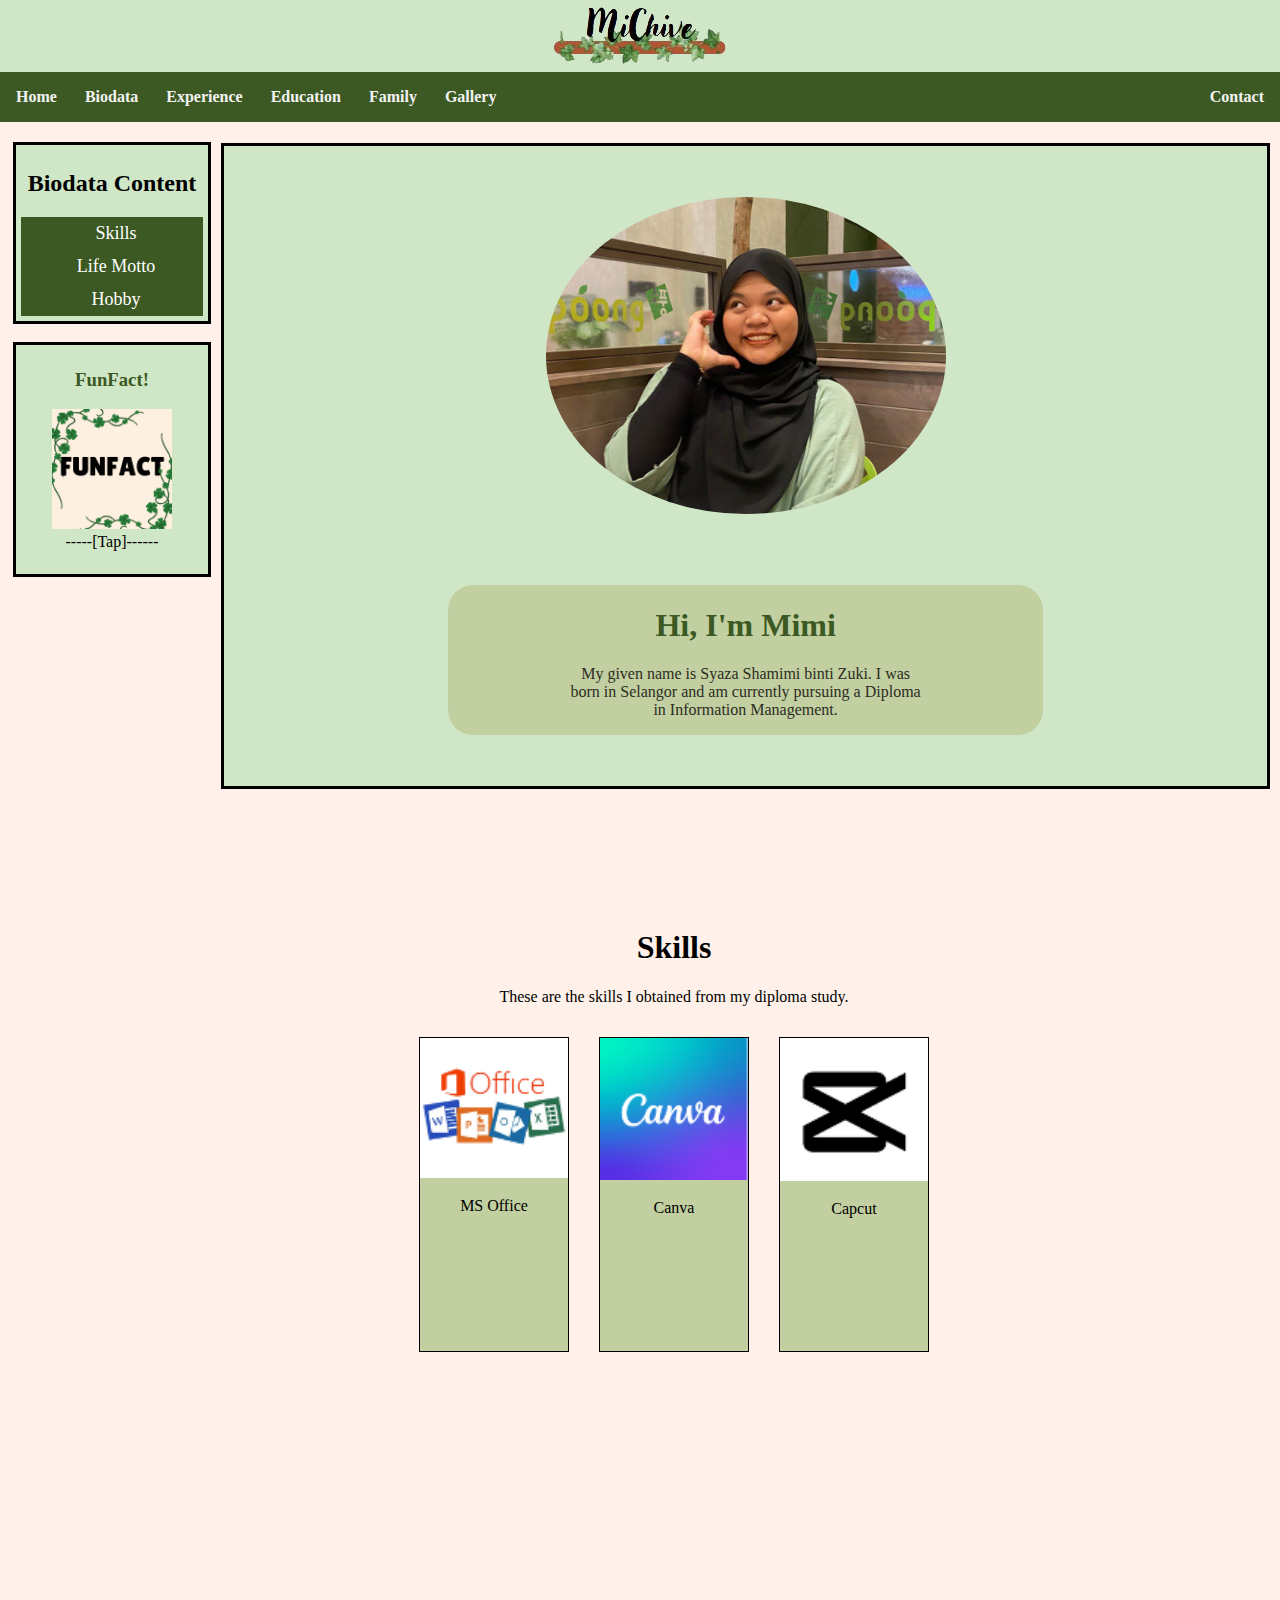
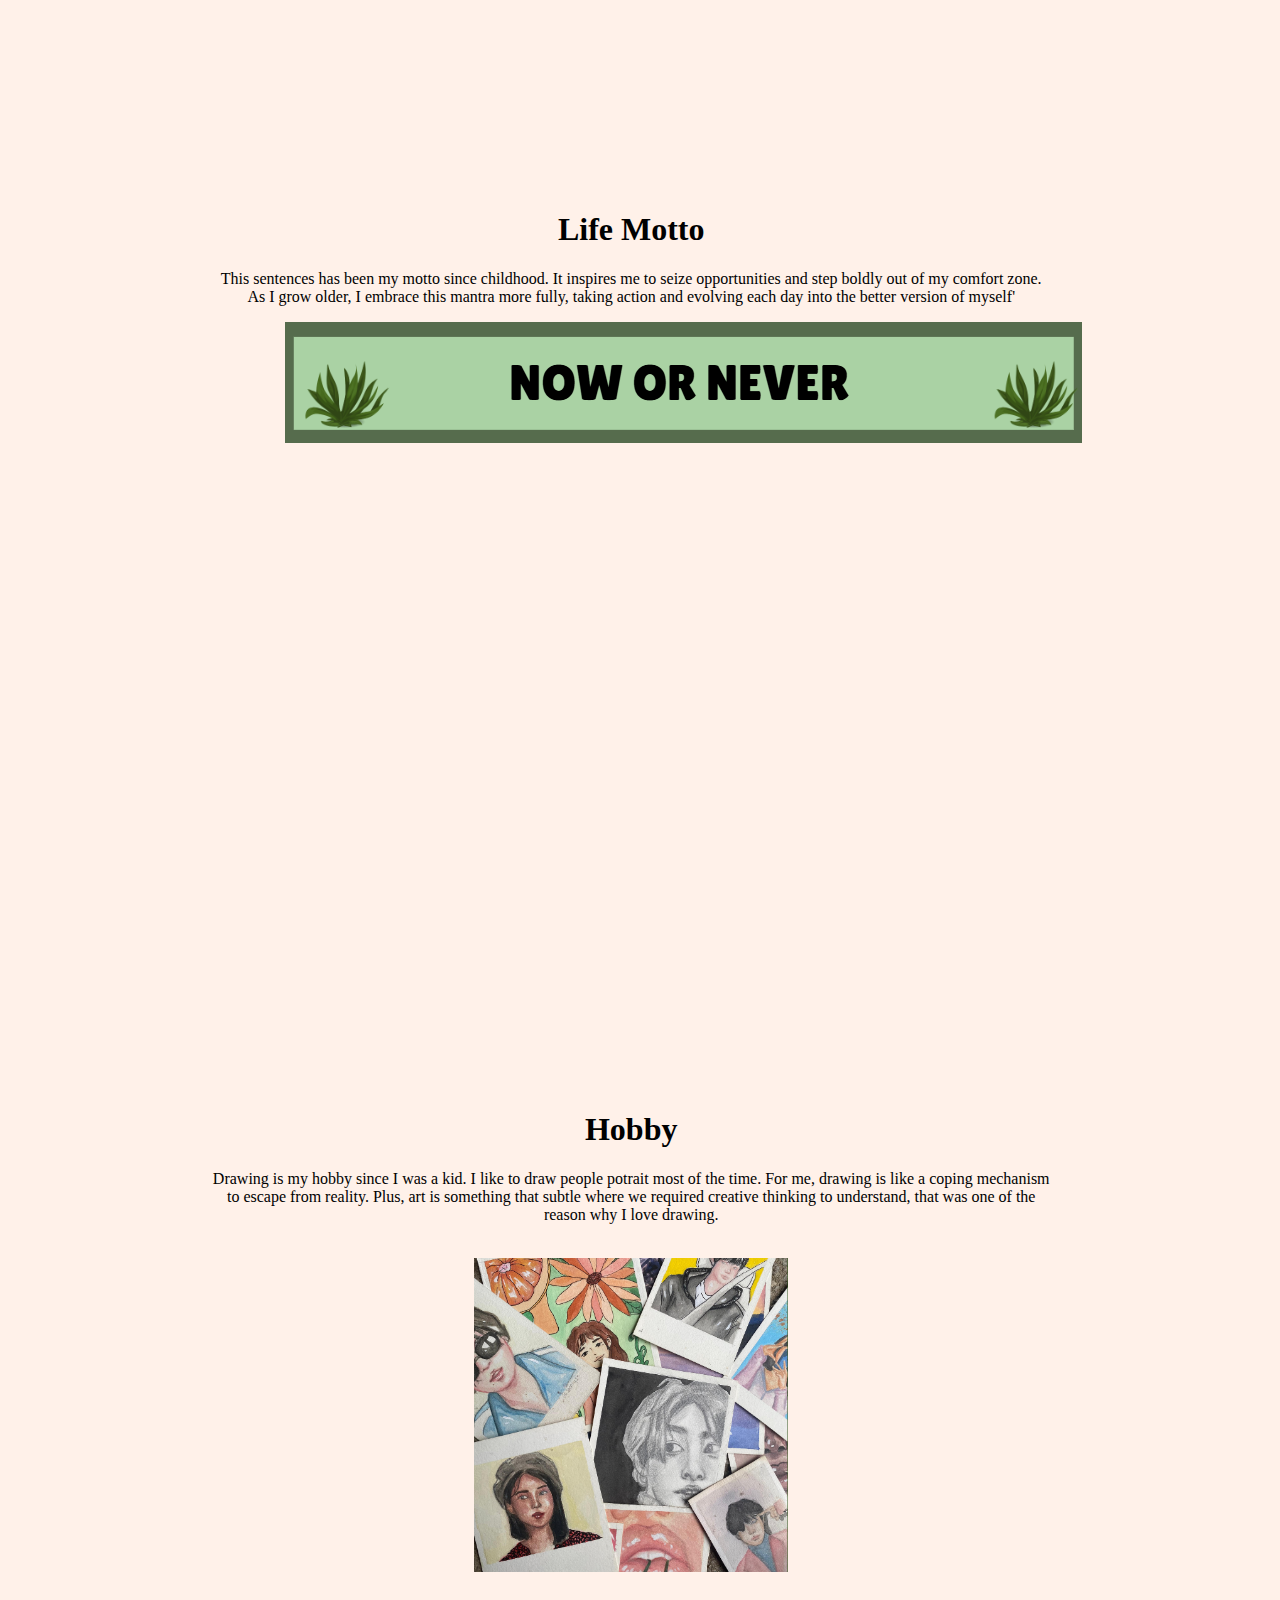
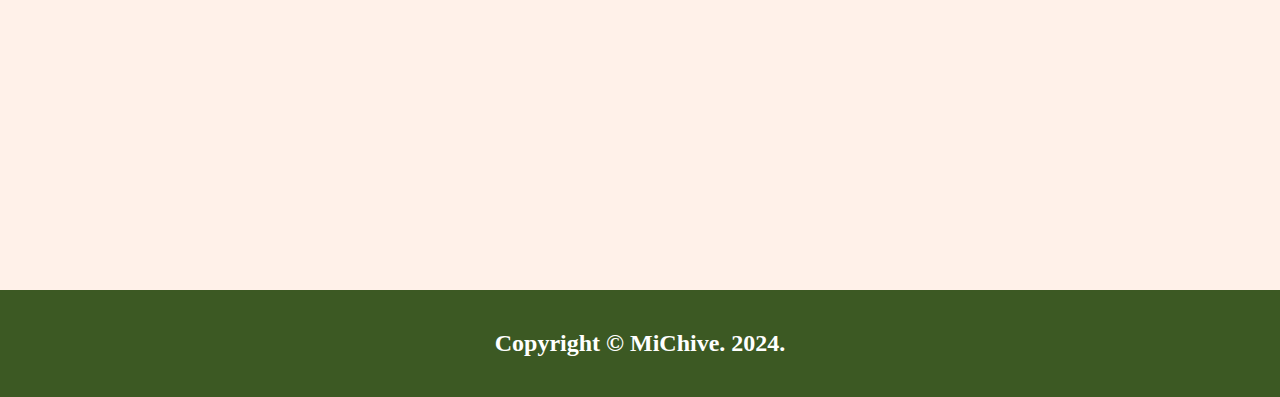
<file: biodata.html>
<!DOCTYPE html>
<html lang="en">
<head>
  <meta name="viewport" content="width=device-width, initial-scale=1.0">
  <title>MiChive</title>
  <link rel="stylesheet" href="style.css">
</head>
<body>
    <div class="header">
        <img src="imagesweb/websitelogo.png" alt="Website Logo">
      </div>
      
      <div class="topnav">
        <ul>
        <a href="index.html"><b>Home</b></a></li>
        <a href="biodata.html"><b>Biodata</b></a></li>
        <a href="experience.html"><b>Experience</b></a></li>
        <a href="education.html"><b>Education</b></a></li>
        <a href="family.html"><b>Family</b></a></li>
        <a href="gallery.html"><b>Gallery</b></a></li>
        <a href="contact.html" style="float:right"><b>Contact</b></a>
      </ul>
      </div>

<div class="maincontent">
      <div class="row">
        <div class="leftcolumn">
          <div class="home_card">
            <h2>Biodata Content</h2>
              <!-- Side Navigation Bar -->
              <div class="sidenav">
                <a href="#skills">Skills</a>
                <a href="#lifemotto">Life Motto</a>
                <a href="#hobby">Hobby</a>
                  
              </div>
          </div>
          <br>
          <div class="home_card">
            <h3>FunFact!</h3>
            <div class="home_card2">
            
              <div class="dropdown_homepage1">
                <img src="imagesweb/funfact.png" alt="Cinque Terre" width="120" height="120">
                <figcaption>-----[Tap]------</figcaption>
                <br>
                <div class="dropdown_homepage2">
                <img src="imagesweb/catlover.png" alt="Cinque Terre" width="200" height="200">
                <div class="desc">I'm a cat person.</div>
                </div>
              </div>

            </div>
          </div>
        </div>

        <div class="rightcolumn">
          <div class="home_card">
            <div class="profile" >
                    <img src="imagesweb/mimi_buatlove.jpg" alt="Profile Picture">
                    <div class="profilecap">
                      <h1>Hi, I'm Mimi</h1>
                      <p>
                        My given name is Syaza Shamimi binti Zuki. I was born in Selangor and am currently pursuing a Diploma in Information Management.
                    </div>
                </div>
            </div>
        </div>



      <div class="section" id="skills">
        <br>
        <h1>Skills</h1>
        <p>These are the skills I obtained from my diploma study.
        <div class="skill-container">
            <div class="skill">
                <img src="imagesweb/skill1.png" alt="MS Office" >
              <div class="desc">MS Office</div>
            </div>
            
            <div class="skill">
                <img src="imagesweb/skill2.png" alt="Canva" >
              <div class="desc">Canva</div>
            </div>
            
            <div class="skill">
                <img src="imagesweb/skill3.png" alt="Capcut" >    
              <div class="desc">Capcut</div>
            </div>
            
           
          </div>
      </div>

      <div class="section" id="lifemotto">
        <h1>Life Motto</h1>
        <p>This sentences has been my motto since childhood. It inspires me to seize opportunities and step boldly out of my comfort zone. As I grow older, I embrace this mantra more fully, taking action and evolving each day into the better version of myself'</p>
        <img src="imagesweb/motto.png" alt="motto" >            
      </div>

      

       
          </div>
        </div>
      </div>

        <div class="section" id="hobby">
            <h1>Hobby</h1>
            <p> Drawing is my hobby since I was a kid. I like to draw people potrait most of the time. For me, drawing is like a coping mechanism to escape from reality. 
              Plus, art is something that subtle where we required creative thinking to understand, that was one of the reason why I love drawing.</p><br>
              <img src="imagesweb/hobbyimg.png" alt="hobby" width="400" height="400">            
            </div>
    </div>


      
    <div class="footer">
      <h2>Copyright © MiChive. 2024.</h2>
      </div>
      
      </body>
      </html>
</file>
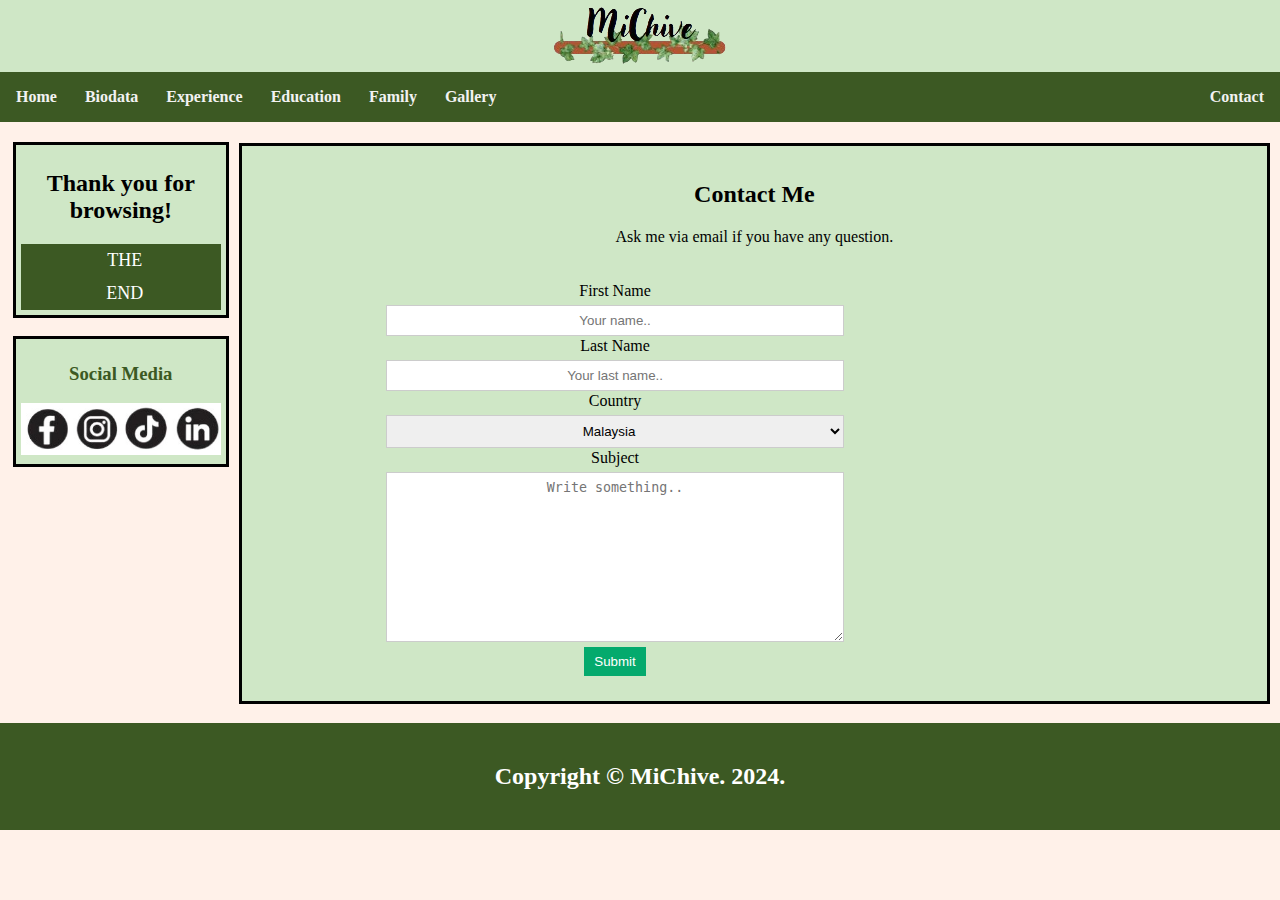
<file: contact.html>
<!DOCTYPE html>
<html lang="en">
<head>
  <meta name="viewport" content="width=device-width, initial-scale=1.0">
  <title>MiChive</title>
  <link rel="stylesheet" href="style.css">
</head>
<body>
    <div class="header">
        <img src="imagesweb/websitelogo.png" alt="Website Logo">
      </div>
      
      <div class="topnav">
        <ul>
        <a href="index.html"><b>Home</b></a></li>
        <a href="biodata.html"><b>Biodata</b></a></li>
        <a href="experience.html"><b>Experience</b></a></li>
        <a href="education.html"><b>Education</b></a></li>
        <a href="family.html"><b>Family</b></a></li>
        <a href="gallery.html"><b>Gallery</b></a></li>
        <a href="contact.html" style="float:right"><b>Contact</b></a>
      </ul>
      </div>
      
    <div class="row">
        <div class="leftcolumn">
          <div class="home_card">
            <h2>Thank you for browsing!</h2>
              <!-- Side Navigation Bar -->
              <div class="sidenav">
                  <a href="#whatismichive">THE</a>
                  <a href="#function">END</a>
              </div>
          </div>
  <br>
          <div class="home_card">
            <h3>Social Media</h3>
            <div class="home_card2">
              <div class="dropdown_homepage1">
                <a href="default.asp"><img src="imagesweb/socialmedia_icon.jpg" alt="HTML tutorial" style="width:200px;height:52px;" usemap="#workmap"></a>
              </div>
              <map name="workmap">
                <area shape="circle" coords="41,39,31" alt="Facebook"  href="https://www.facebook.com/syaza.shamimi.3/" target="_blank">
                <area shape="circle" coords="116,41,31" alt="Instagram" href="https://www.instagram.com/syzashmimi/?hl=en" target="_blank">
                <area shape="circle" coords="193,39,28" alt="Tiktok" href="https://www.tiktok.com/@gaulierp" target="_blank">
                <area shape="circle" coords="271.38,31" alt="Linkedin" href="https://www.linkedin.com/in/syaza-shamimi-339b592b5/" target="_blank"> 
              </map>

              

            </div>
          </div>
        </div>

        <div class="rightcolumn">
          <div class="home_card">
            <div class="container">
                  <h2>Contact Me</h2>
                  <p>Ask me via email if you have any question.</p>
                <div class="row">
                  <div class="column">
                    <form action="/action_page.php">
                      <label for="fname">First Name</label>
                      <input type="text" id="fname" name="firstname" placeholder="Your name..">
                      <label for="lname">Last Name</label>
                      <input type="text" id="lname" name="lastname" placeholder="Your last name..">
                      <label for="country">Country</label>
                      <select id="country" name="country">
                        <option value="Malaysia">Malaysia</option>
                        <option value="Canada">Canada</option>
                        <option value="Korea">Korea</option>
                        <option value="Japan">Japan</option>
                        <option value="United Kingdom">United Kingdom</option>
                      </select>
                      <label for="subject">Subject</label>
                      <textarea id="subject" name="subject" placeholder="Write something.." style="height:170px"></textarea>
                      <input type="submit" value="Submit">
                    </form>
                  </div>
                </div>
              </div>
          </div>
        </div>
    </div>
<br>

      
      <div class="footer">
        <h2>Copyright © MiChive. 2024.</h2>
      </div>
      
      </body>
      </html>
</file>
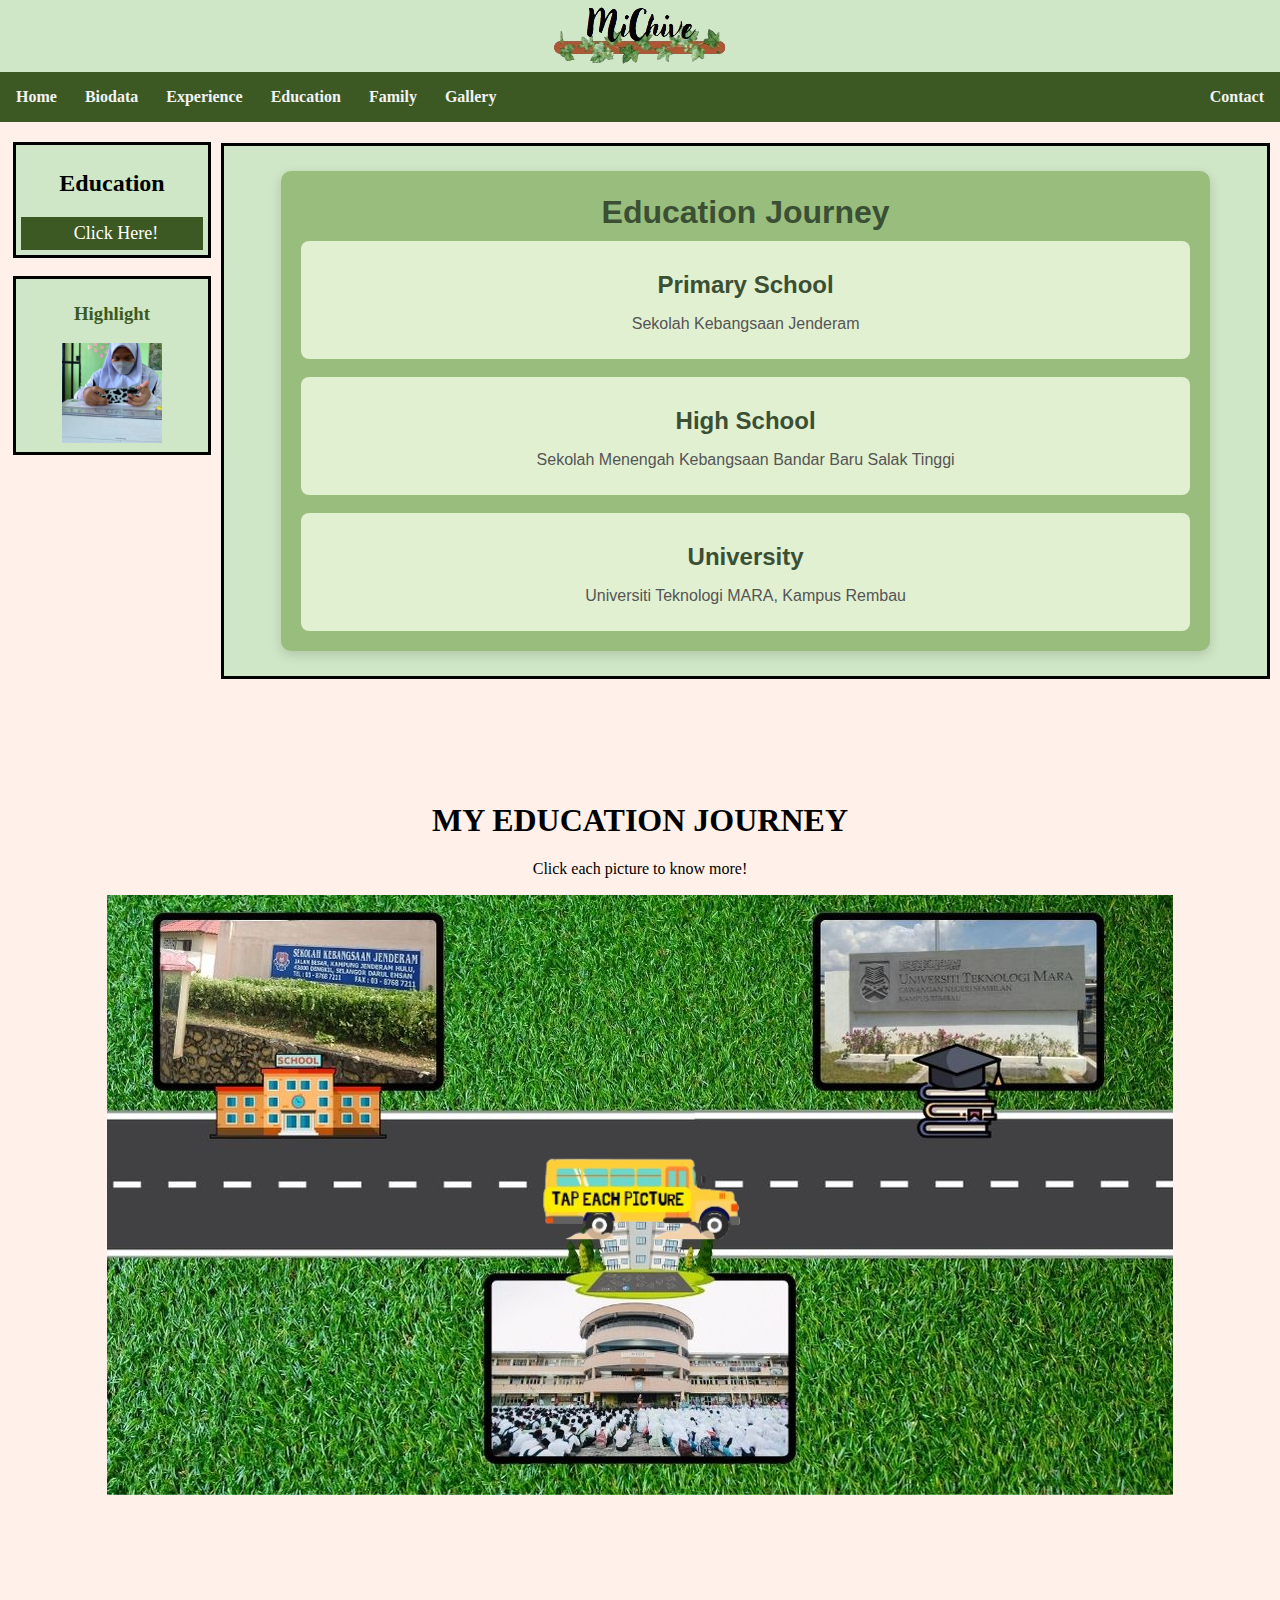
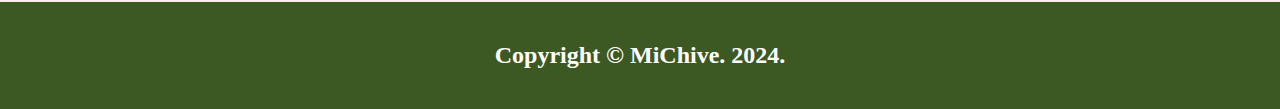
<file: education.html>
<!DOCTYPE html>
<html lang="en">
<head>
  <meta name="viewport" content="width=device-width, initial-scale=1.0">
  <title>MiChive</title>
  <link rel="stylesheet" href="style.css">
</head>
<body>
    <div class="header">
        <img src="imagesweb/websitelogo.png" alt="Website Logo">
      </div>
      
      <div class="topnav">
        <ul>
        <a href="index.html"><b>Home</b></a></li>
        <a href="biodata.html"><b>Biodata</b></a></li>
        <a href="experience.html"><b>Experience</b></a></li>
        <a href="education.html"><b>Education</b></a></li>
        <a href="family.html"><b>Family</b></a></li>
        <a href="gallery.html"><b>Gallery</b></a></li>
        <a href="contact.html" style="float:right"><b>Contact</b></a>
      </ul>
      </div>
      
    <div class="row">
        <div class="leftcolumn">
          <div class="home_card">
            <h2>Education</h2>
              <!-- Side Navigation Bar -->
              <div class="sidenav">
                  <a href="#details_education">Click Here!</a>
              </div>
          </div>
  <br>
          <div class="home_card">
            <h3>Highlight</h3>
            <div class="home_card2">
            
              <div class="dropdown_homepage1">
                <img src="imagesweb/highlight2.png" alt="Cinque Terre" width="100" height="100">
                <div class="dropdown_homepage2">
                <img src="imagesweb/highlight3.png" alt="Cinque Terre" width="200" height="200">
                <div class="desc">I was an architecture student before switching to Information Management for my diploma.</div>
                </div>
              </div>

          

            </div>
          </div>
        </div>

        <div class="rightcolumn">
          <div class="home_card">
            <div class="edu_container">
                <h1>Education Journey</h1>
                <ul>
                    <li>
                        <h2>Primary School</h2>
                        <p>Sekolah Kebangsaan Jenderam</p>
                    </li>
                    <li>
                        <h2>High School</h2>
                        <p>Sekolah Menengah Kebangsaan Bandar Baru Salak Tinggi</p>
                    </li>
                    <li>
                        <h2>University</h2>
                        <p>Universiti Teknologi MARA, Kampus Rembau</p>
                    </li>
                </ul>
            </div>
          </div>
        </div>
    </div>

    <div class="section" id="details_education">
        <h1>MY EDUCATION JOURNEY</h1>
        <p> Click each picture to know more!</p>
  <table class="image-map-table">
    <tr>
        <!-- Table row for the image -->
        <td colspan="3" class="image-cell">
            <img src="imagesweb/education_img.jpg" alt="Education Journey" usemap="#workmap">
            <!-- Animated car on top of the image -->
            <div class="bus_animation">
                <img src="imagesweb/bus_img.png" alt="Bus Animation">
            </div>
        </td>
    </tr>
    <tr>
        <!-- Table row for the education links -->
        <td>
            <map name="workmap">
                <area shape="rect" coords="44,20,342,244" alt="Primary School Poster" href="imagesweb/poster_primaryschool.png">
                <area shape="rect" coords="690,301,374,561" alt="High School Poster" href="imagesweb/highschool_poster.jpg">
                <area shape="rect" coords="1004,235,694,9" alt="Higher Education" href="imagesweb/uni_poster.jpg">
            </map>
        </td>
    </tr>
  </table>
    </div>
  
  </body>
      
      <div class="footer">
        <h2>Copyright © MiChive. 2024.</h2>
      </div>
      
      </html>
</file>
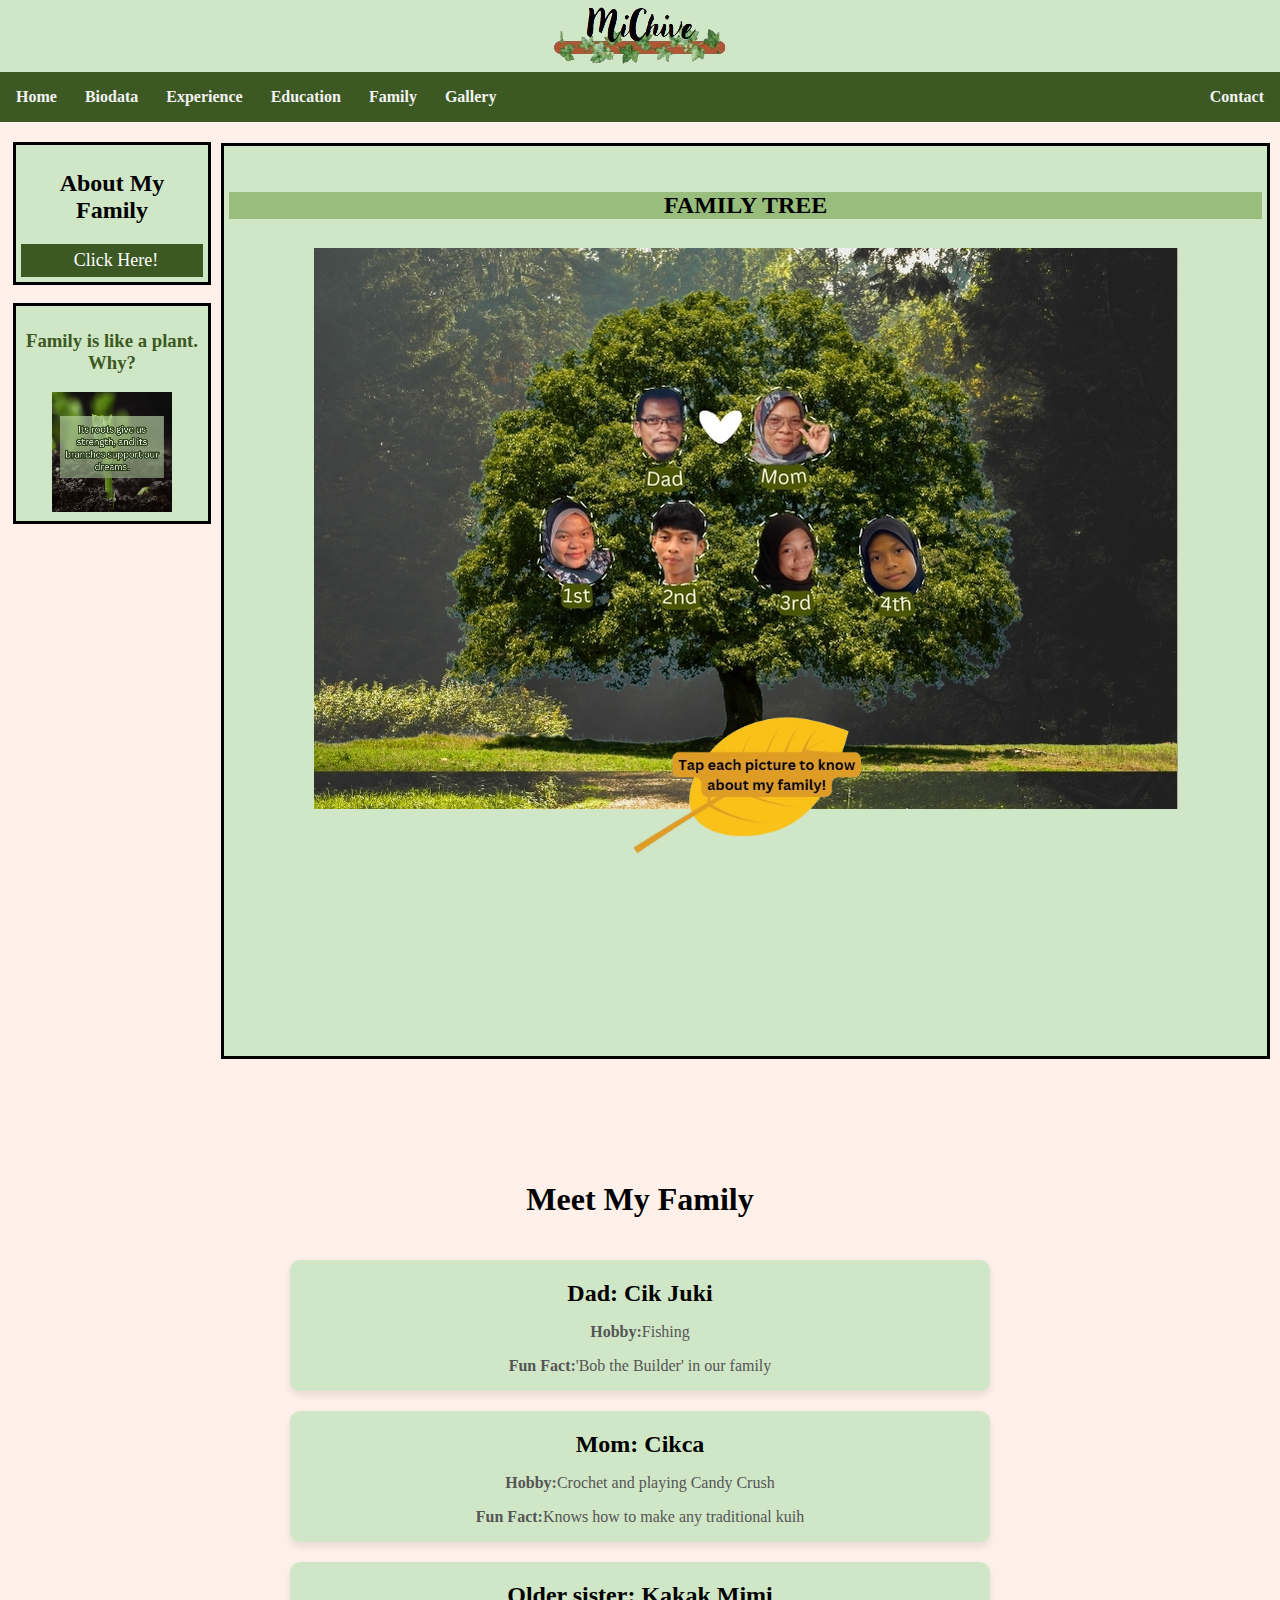
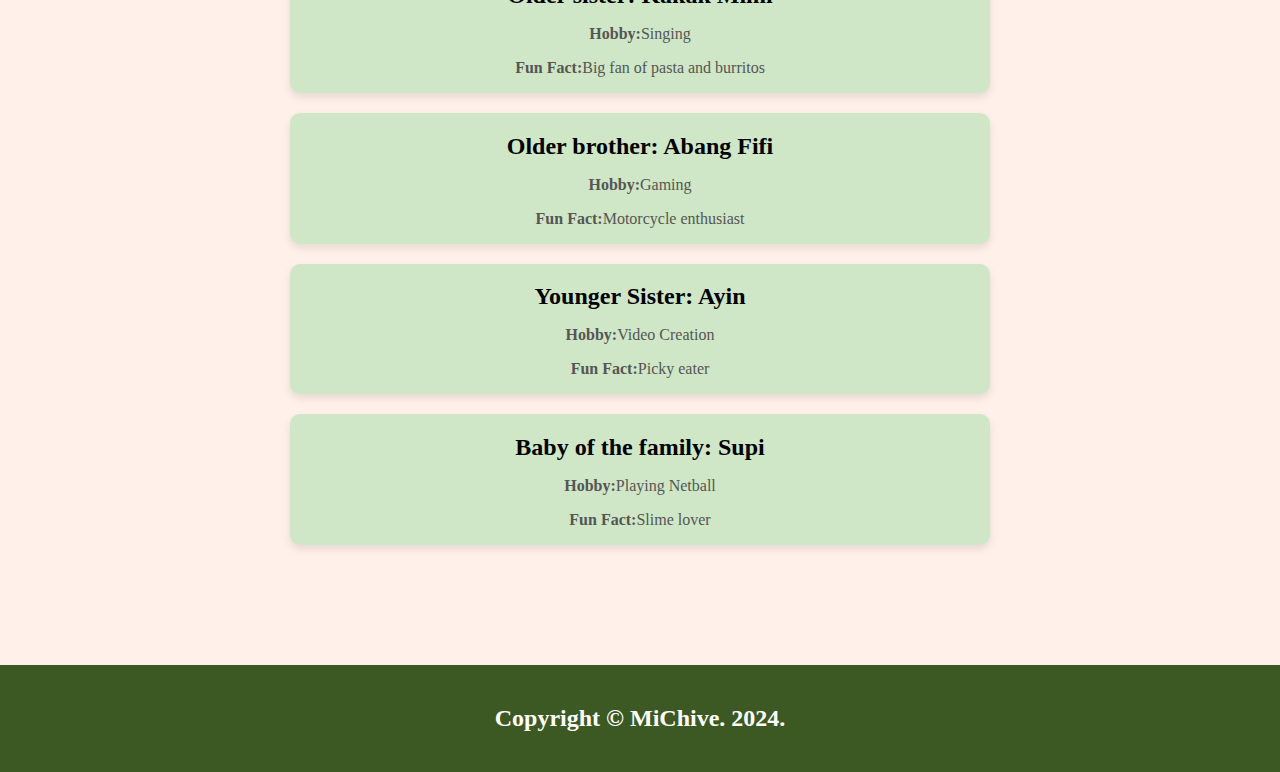
<file: family.html>
<!DOCTYPE html>
<html lang="en">
<head>
  <meta name="viewport" content="width=device-width, initial-scale=1.0">
  <title>MiChive</title>
  <link rel="stylesheet" href="style.css">
</head>
<body>
    <div class="header">
        <img src="imagesweb/websitelogo.png" alt="Website Logo">
      </div>
      
      <div class="topnav">
        <ul>
        <a href="index.html"><b>Home</b></a></li>
        <a href="biodata.html"><b>Biodata</b></a></li>
        <a href="experience.html"><b>Experience</b></a></li>
        <a href="education.html"><b>Education</b></a></li>
        <a href="family.html"><b>Family</b></a></li>
        <a href="gallery.html"><b>Gallery</b></a></li>
        <a href="contact.html" style="float:right"><b>Contact</b></a>
      </ul>
      </div>
      
    <div class="row">
        <div class="leftcolumn">
          <div class="home_card">
            <h2>About My Family</h2>
              <!-- Side Navigation Bar -->
              <div class="sidenav">
                  <a href="#about_family">Click Here!</a>
              </div>
          </div>
          <br>
          <div class="home_card">
            <h3>Family is like a plant. Why?</h3>
            <div class="home_card2">
              <div class="dropdown_homepage1">
                    <video loop autoplay muted width="120" height="120" controls>
                      <source src="video/quote_family.mp4" type="video/mp4">
                    </video>
                      <div class="dropdown_homepage2">
                        <video loop autoplay muted width="200" height="200" controls>
                          <source src="video/quote_family.mp4" type="video/mp4">
                        </video>
                     </div>
                  </div>
                   

            </div>
          </div>
        </div>

        <div class="rightcolumn">
          <div class="home_card">
            <div class="heading_famtree">
            
            <div class="family-container">
              <h2>FAMILY TREE</h2>
                <img src="imagesweb/family_tree.jpg" alt="Education Journey" usemap="#workmap">
                
                <!-- Animated car is placed on top of the image -->
                <div class="leaf_animation">
                  <img src="imagesweb/dead_leaf.png" alt="Leaf Animation" width="250">
                </div>
               
                <map name="workmap">
                  <area shape="rect" coords="318,145,378,238" alt="Dad" href="#dad" >
                  <area shape="rect" coords="435,143,514,244" alt="Mom" href="#mom" >
                  <area shape="rect" coords="225,252,302,363" alt="1st" href="#first" >
                  <area shape="rect" coords="326,254,403,362" alt="2nd" href="#second" >
                  <area shape="rect" coords="436,256,514,366" alt="3nd" href="#third" >
                  <area shape="rect" coords="541,265,616,369" alt="4th" href="#fourth" >
                </map>
              </div>
            
          </div>
        </div>
    </div>
    </div>

      <div class="section" id="about_family">
        <h1>Meet My Family</h1>
        <div class="card-container">
          <!-- Dad's Card -->
          <div class="card" id="dad">
            <h2>Dad: Cik Juki</h2>
            <p><strong>Hobby:</strong> Fishing</p>
            <p><strong>Fun Fact:</strong> 'Bob the Builder' in our family</p>
          </div>
        
          <!-- Mom's Card -->
          <div class="card" id="mom">
            <h2>Mom: Cikca</h2>
            <p><strong>Hobby:</strong> Crochet and playing Candy Crush</p>
            <p><strong>Fun Fact:</strong> Knows how to make any traditional kuih</p>
          </div>
        
          <!-- First Sibling's Card -->
          <div class="card" id="first">
            <h2>Older sister: Kakak Mimi</h2>
            <p><strong>Hobby:</strong> Singing</p>
            <p><strong>Fun Fact:</strong> Big fan of pasta and burritos</p>
          </div>
        
          <!-- Second Sibling's Card -->
          <div class="card" id="second">
            <h2>Older brother: Abang Fifi</h2>
            <p><strong>Hobby:</strong> Gaming</p>
            <p><strong>Fun Fact:</strong> Motorcycle enthusiast</p>
          </div>
        
          <!-- Third Sibling's Card -->
          <div class="card" id="third">
            <h2>Younger Sister: Ayin</h2>
            <p><strong>Hobby:</strong> Video Creation</p>
            <p><strong>Fun Fact:</strong> Picky eater</p>
          </div>
        
          <!-- Youngest Sibling's Card -->
          <div class="card" id="fourth">
            <h2>Baby of the family: Supi</h2>
            <p><strong>Hobby:</strong> Playing Netball</p>
            <p><strong>Fun Fact:</strong> Slime lover</p>
          </div>
        </div>
      </div>
      
      <div class="footer">
        <h2>Copyright © MiChive. 2024.</h2>
      </div>
      
      </body>
      </html>
</file>
<file: style.css>
* {
  box-sizing: border-box;
}
body {
  font-family: 'Comic Sans MS', cursive;
  margin: 0;
  background-color: #FFF1E9;
  height: 100%;
}

/* Header */
.header {
  text-align: center;
  background: #cfe7c6;
}
.header h1 {
  font-size: 50px;
}

/* Navigation Bar */
.topnav {
  overflow: hidden;
  background-color: #3c5923;
  padding: 2px;
}
.topnav a {
  float: left;
  display: block;
  color: #f2f2f2;
  text-align: center;
  padding: 14px 14px;
  height: 20%;
  text-decoration: none;
}
.topnav a:hover {
  background-color: #ddd;
  color: black;
}
.topnav ul {
  list-style-type: none;
  margin: 0;
  padding: 0;
  overflow: hidden;
  background-color: #3c5923;
}

/* HOMEPAGE STYLE*/
.row {
  display: flex;
  flex-wrap: wrap;
  margin-top: 20px;
}
.leftcolumn {
  flex: 2%;
  padding: 0px;
  margin-left: 1%;
}
.rightcolumn {
  flex: 70%;
  padding: 1px 10px;
  height: 20%;
}
.home_card {
  background-color: #cfe7c6;
  padding: 5px;
  border-style: solid;
  text-align: center;
}
.home_card h1,h3{
  display: flex;
  justify-content: center;
  color: #3c5923;
  text-align: center;
}
.home_card p{
  padding-left: 20%;
}
.home_card2{
  display: flex;
  justify-content: center;
}
.sidenav {
  width: 100%; 
  background-color: #3c5923;
}
.sidenav a {
  padding: 6px 8px 6px 16px;
  text-decoration: none;
  font-size: 18px;
  color: white;
  display: block;
  width: 100%;
  cursor: pointer;
  outline: none;
}
.sidenav a:hover {
  color: #f1f1f1;
}
.plant_gif{
  text-align: center;
  color: white;
}
.dropdown_homepage1 {
  position: relative;
  display: inline-block;
}
.dropdown_homepage2 {
  display: none;
  position: absolute;
  background-color: #f9f9f9;
  min-width: 160px;
  box-shadow: 0px 8px 16px 0px rgba(0,0,0,0.2);
  z-index: 1;
}
.dropdown_homepage1:hover .dropdown_homepage2 {
  display: block;
}
.dropdown_homepage3 {
  position: relative;
  display: inline-block;
  padding-left: 30%;
}
.dropdown_homepage2 {
  display: none;
  position: absolute;
  background-color: #f9f9f9;
  min-width: 160px;
  box-shadow: 0px 8px 16px 0px rgba(0,0,0,0.2);
  z-index: 1;
}
.dropdown_homepage3:hover .dropdown_homepage2 {
  display: block;
}
.desc {
  padding: 15px;
  text-align: center;
}
.button_CV {
  background-color: #3c5923; 
  color: white; 
  border: none; 
  padding: 10px 20px; 
  text-align: center; 
  text-decoration: none; 
  font-size: 16px; 
  font-weight: bold; 
  border-radius: 5px; 
  cursor: pointer; 
  transition: background-color 0.3s, transform 0.2s; 
}
.button_CV:hover {
  background-color: #45a049; 
  transform: scale(1.05); 
}
#whatismichive{
  text-align: center;
}
#whatismichive p{
  display: flex;
  justify-content: center;
  padding-left: 20%;
}
#function{
  background-color: #cfe7c6;
  text-align: center;
}
#function img{
  width: 40%;
}
#function p{
  display: flex;
  justify-content: center;
  padding-left: 20%;
}
.footer {
  padding: 20px;
  text-align: center;
  background-color: #3c5923;
  margin: auto;
  width: 100%;
  color: white;
  
}


/*SECTION STYLE*/
.section {
  padding: 100px 20px;
  min-height: 100vh;

}

/* BIODATA STYLE */
.profile {
  display: flex; 
  align-items: center;
  justify-content: center; 
  gap: 20px; 
  padding: 20px;
  flex-wrap: wrap; 
  height: 70vh;
}
.profile img {
  width: 400px; 
  border-radius: 50%; 
}
.profilecap {
  text-align: center;
  max-width: 60%; 
  background-color: #C1CFA1; 
  border-radius: 25px; 
}
.profilecap h1 {
  display: flex;
}
.profilecap p {
  font-size: 16px;
  color: #2e2c1f; 
  border-radius: 25px;
  text-align: center;
}
#skills{
  text-align: center;
  margin-left: 30%;
  
}
div.skill {
  margin: 15px;
  border: 1px solid #000000;
  float: left;
  width: 150px;
  background-color: #C1CFA1;
  height: 35vh;
  align-items: center;
  
}
div.skill:hover {
  border: 5px solid #000000;
}
div.skill img {
  width: 100%;
  height: auto;
}
#skills h1{
  display: flex;
  justify-content: center;
  padding-right: 0%;
}
#skills p{
  display: flex;
  justify-content: center;
  padding-right: 0%;
}
#lifemotto{
  margin-left: 15%;
}
#lifemotto img{
  padding-left: 7%;
}
#lifemotto h2,p{
  text-align: center;
  display: flex;
  justify-content: center;
}
#lifemotto h1,p{
  display: flex;
  justify-content: center;
  text-align: center;
  padding-right: 20%;
}
#favsong h1,p{
  display: flex;
  justify-content: center;
  text-align: center;
  padding-right: 20%;
}
#favsong{
  margin-left: 15%;
}
.audio-image-container {
  display: flex;
  grid-template-columns: repeat(auto-fit, minmax(300px, 1fr)); 
}
#hobby{
  text-align: center;
  margin-left: 15%;
}
#hobby h1,p{
  display: flex;
  justify-content: center;
  text-align: center;
  padding-right: 20%;
}
#hobby img{
  padding-right:20%;
  width: 50%;
  height: auto;
}


/* EXPERIENCE STYLE */

.project {
  background-color: #cfe7c6;
  border-radius: 8px;
  box-shadow: 0 4px 8px rgba(0, 0, 0, 0.1);
  width: 70%;
}
.project_row {
  display: flex;
  flex-direction: column;
  max-width: 1300px;
  margin: 0 auto;
  width: 100%; 
}
.project_column1 {
  display: flex;
  flex-direction: column;
  align-items: center;
  width: 100%; 
}
.project h2 {
  font-weight: bold;
  text-align: center;
  color: #2c3e50;
  margin: 0 auto;
  width: 100%;
  
}
.project p {
  margin-bottom: 1rem;
  color: black;
  text-align: center;
  display: flex;
  justify-content: center;
  padding-left: 10%;
  width: 1000px; 
}
.format_img {
  width: 30%;
  margin-left: 25%;
  border-radius: 10px;
}
/* Certificate Button */
.btn_cert {
    display: inline-block;
    padding: 0.6rem 1.2rem;
    background-color: #99bd7d;
    color: white;
    text-decoration: none;
    font-weight: bold;
    border-radius: 5px;
    text-align: center;
}
.btn_cert:hover {
    background-color: #45a049;
}


/* EDUCATION STYLE */
.image-map-table {
    width: 100%;
    border-collapse: collapse;
    display: flex;
    justify-content: center;
}
.image-cell {
    position: relative;
    width: 100%;
}
/* Car Animation */
.bus_animation {
    position: absolute;
    top: 50%; /* Center vertically */
    left: 50%; /* Center horizontally */
    transform: translate(-50%, -50%);
    z-index: 10;
    animation: carMove 10s infinite;
}
.bus_animation img {
    width: 200px;
    height: auto;
}
/* Animation for the bus movement */
@keyframes carMove {
    0% {
        left:0%; transform: translate(-50%, -50%) translateX(0);
    }
    20% {
      left:10%; transform: translate(-50%, -50%) translateX(100px);
  }
    50% {
        left:45%; transform: translate(-50%, -50%) translateX(100px);
    }
    70% {
      left:70%; transform: translate(-50%, -50%) translateX(100px);
  }
    100% {
        left:100%;transform: translate(-50%, -50%) translateX(0);
    }
}

/* EDUCATION STYLE */
.edu_container {
  background-color: #99bd7d;
  padding: 2px 20px;
  margin: 20px auto;
  width:90%;
  text-align: center;
  border-radius: 10px;
  box-shadow: 0 4px 12px rgba(0, 0, 0, 0.15);
  font-family: 'Arial', sans-serif;
}
.edu_container h1{
  margin-bottom: 10px;
  font-weight: bold;
  color: #3a4f33;
}
.edu_container ul {
  list-style-type: none;
  padding: 0;
  margin: 0;
}
.edu_container li {
  margin-bottom: 18px;
  padding: 10px;
  background-color: #e1f0d1;
  border-radius: 8px;
  transition: background-color 0.3s ease;
}
.edu_container li:hover {
  background-color: #c6e7a1;
}
.edu_container li a {
  color: #3a4f33;
  text-decoration: none;
  font-weight: 500;
}
.edu_container li a:hover {
  text-decoration: underline;
}
.edu_container h2 {
  margin-bottom: 5px;
  color: #3a4f33;
  font-weight: 600;
}
.edu_container p {
  color: #555;
  display: flex;
  padding-left: 20%;
}
#details_education{
  text-align: center;
}
#details_education p{
  display: flex;
  justify-content: center;
  padding-left: 20%;
}


/*FAMILY STYLE*/
.family-container {
  text-align: center;
  align-items: center; 
  padding-top: 2%;
  position: relative; 
  height: 100vh; 
}
.family-container h2{
  background-color: #99bd7d;
}
.family-container img {
  max-width: 100%;
  height: auto;
  padding: 10px;
}
.leaf_animation {
  position: absolute; 
  top: 70%; 
  left: 50%;
  transform: translate(-50%, -50%); 
  z-index: 10; 
  animation: myfirst 10s ease-in-out infinite; 
}

@keyframes myfirst {
  0%   {left: 0%; transform: translateX(0);}         
  25%  {left: 30%; transform: translateX(0);}       
  50%  {left: 40%; transform: translateX(0);}        
  75%  {left: 50%; transform: translateX(0);}       
  100% {left: 100%; transform: translateX(0);}       
}
/* FAMILY CARD */
.card-container {
  display: flex; 
  gap: 20px; 
  justify-content: center;
  padding: 20px;
  flex-wrap: wrap; 
}
.card {
  background-color: #cfe7c6;
  border-radius: 10px;
  box-shadow: 0 4px 8px rgba(0, 0, 0, 0.1);
  width: 700px; 
  text-align: center;
  transition: transform 0.3s ease, box-shadow 0.3s ease;
}
.card h2 {
  color: #000;
  font-size: 1.5rem;
  margin-bottom: 10px;
  display: flex;
  justify-content: center;
}
.card p {
  color: #555;
  display: flex;
  justify-content: center;
  padding-left: 20%;
}
.card:hover {
  transform: translateY(-5px);
  box-shadow: 0 6px 12px rgba(0, 0, 0, 0.15);
}
.card:target {
  background-color: #b3de93;
  color: white;
  box-shadow: 0 8px 16px rgba(0, 0, 0, 0.2);
}
div.scroll-container {
  background-color: #333;
  overflow: auto;
  white-space: nowrap;
  padding: 10px;
  width: 70%;
  justify-content: center;
}

div.scroll-container img {
  padding: 10px;
  max-width: 100%; 
  height: auto; 
}
#about_family{
  text-align: center;
}
#baby {
 
  padding-left: 25%;
  border-style: solid;
}
#children {

  padding-left: 25%;
  border-style: solid;
}
#teenager {

  padding-left: 25%;
  border-style: solid;
}
#adult {
 
  padding-left: 25%;
  border-style: solid;
}

/* GALLERY STYLE*/
.gallery-section {
  padding: 2rem 1rem;
  text-align: center;
}

.gallery-section h2 {
  font-size: 2rem;
  margin-bottom: 1rem;
}

/* CONTACT STYLE*/
.container h2,p{
  display: flex;
  justify-content: center;
  text-align: center;
}
input[type=text], select, textarea {
  width: 100%;
  padding: 7px;
  border: 1px solid #ccc;
  margin-top: 5px;
  margin-bottom: 1px;
  text-align: center;
}

input[type=submit] {
  background-color: #04AA6D;
  color: white;
  padding: 7px 10px;
  border: none;
  cursor: pointer; 
}
input[type=submit]:hover {
  background-color: #45a049;
}
.container {
  border-radius: 17px;
  padding: 10px;
}
.column {
  float: right;
  width: 60%;
  margin-top: 6px;
  padding: 10px;
  display: flex;
  justify-content: center;
  padding-left: 13%;
  text-align: center;
}
.column1{
  float: left;
  width: 20%;
  margin-left: 10%;
  margin-top: 6px;
  padding: 10px;
  display: flex;
  justify-content: center;
  padding-left: 13%;
  text-align: center;
}
.row:after {
  content: "";
  display: table;
  clear: both;
}
</file>
